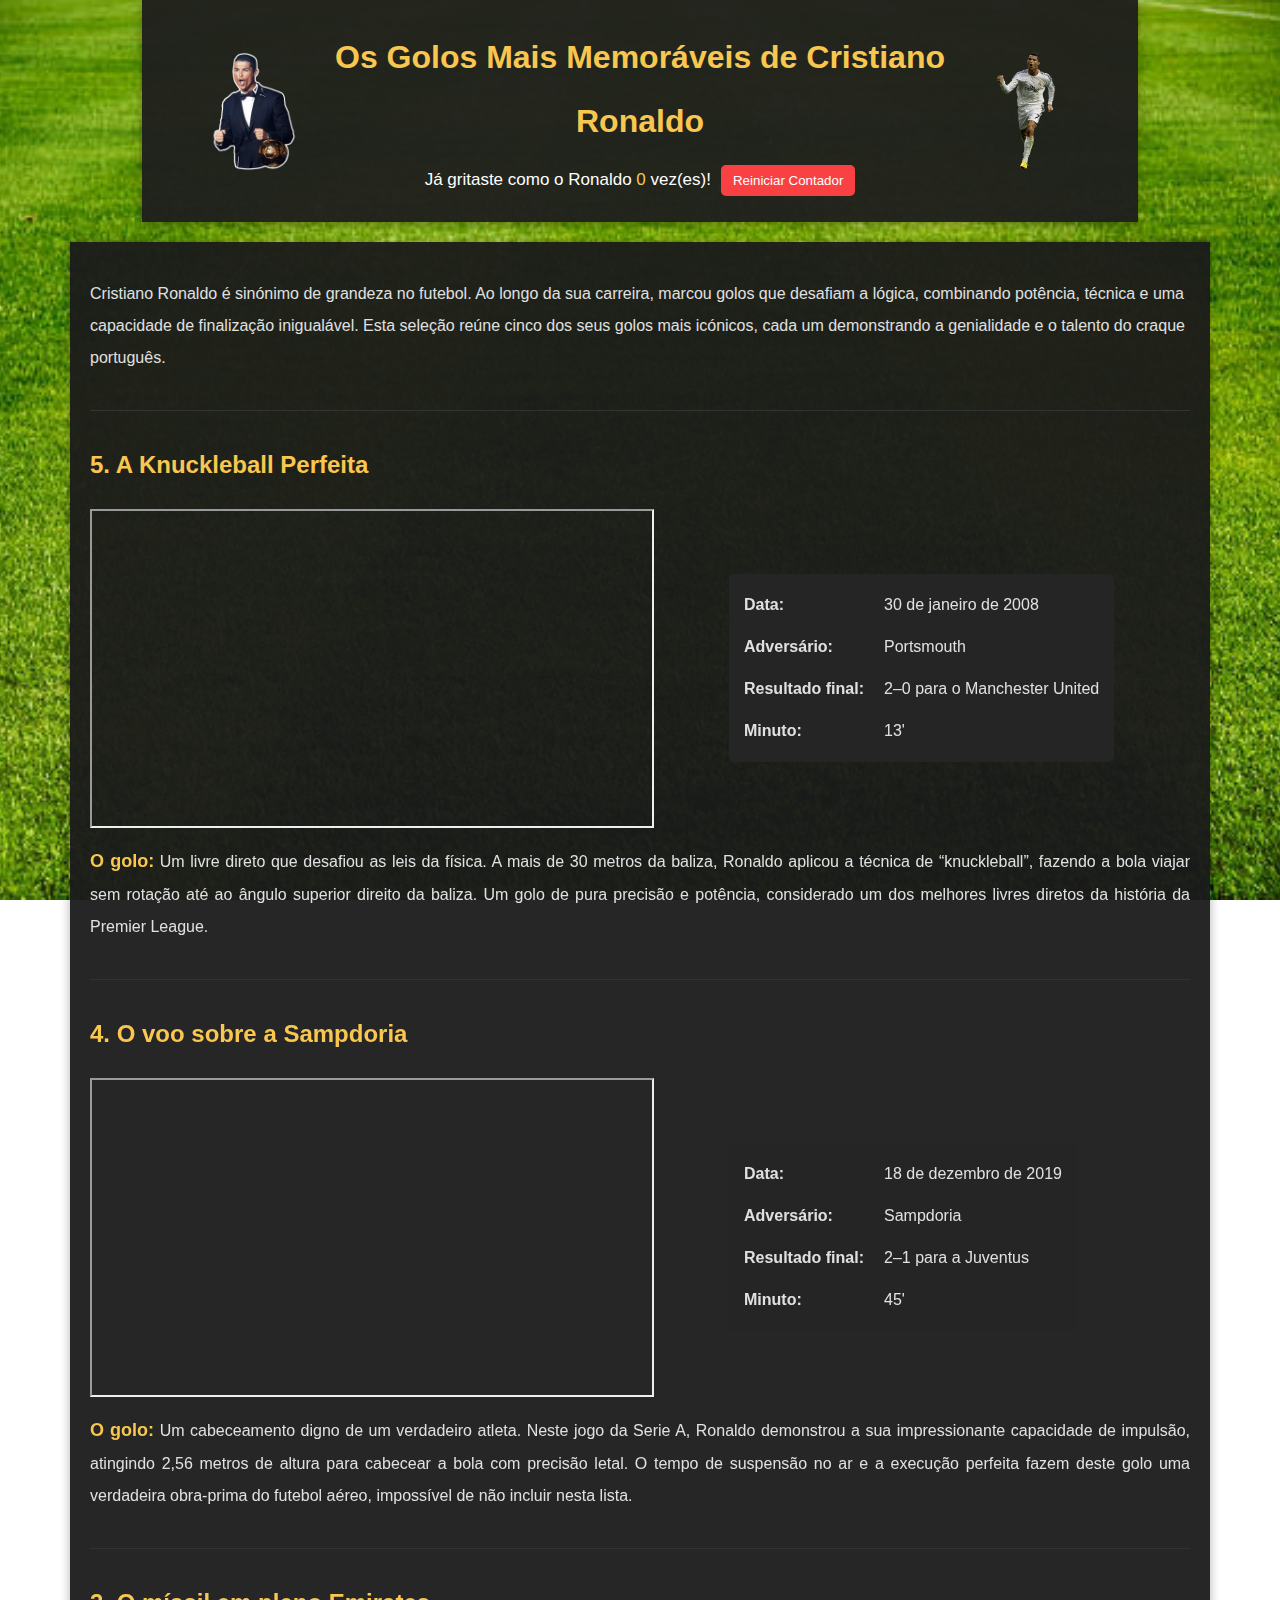
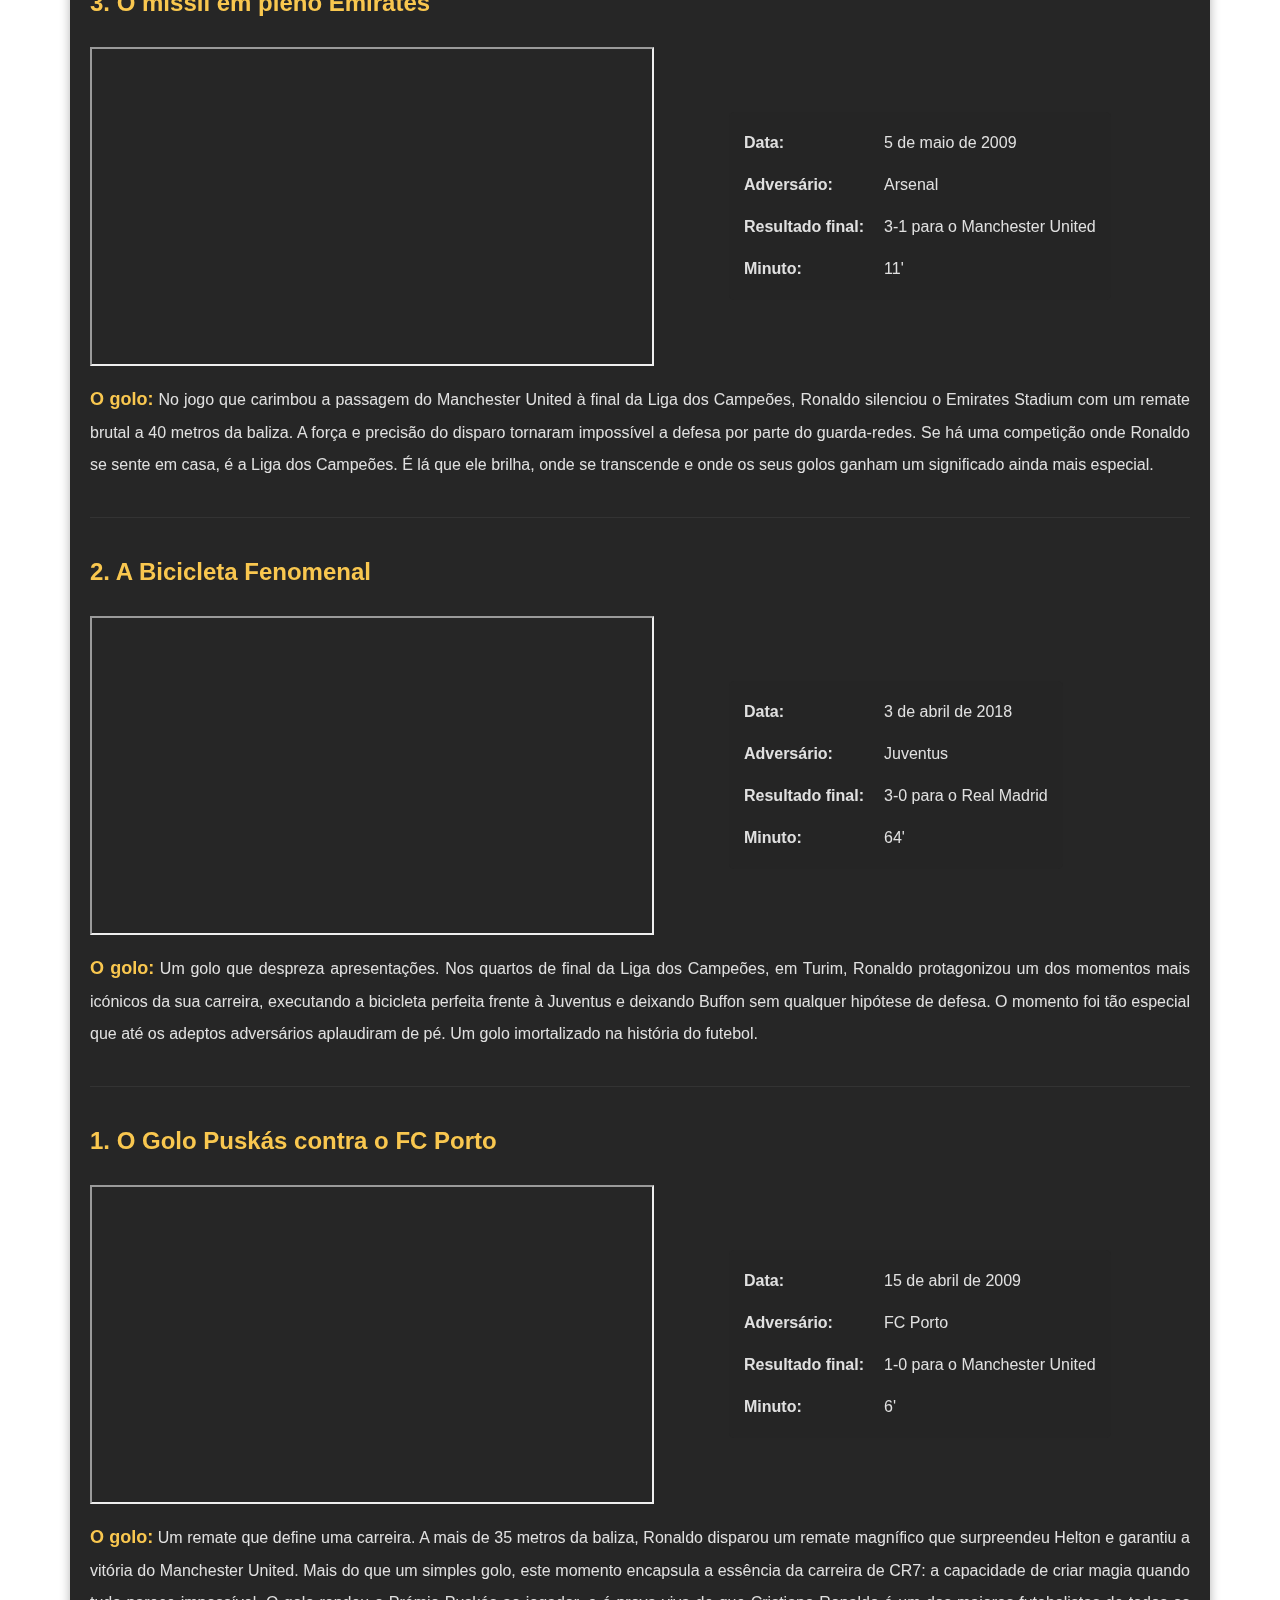
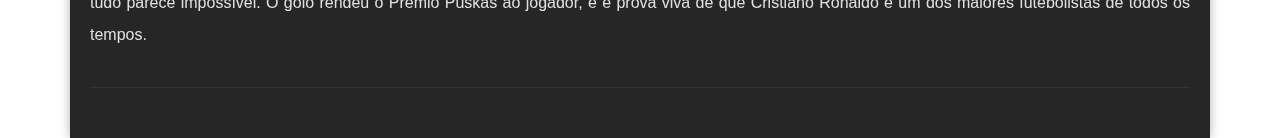
<file: TPC4/index.html>
<!DOCTYPE html>
<html lang="pt-PT">
<head>
    <meta charset="UTF-8">
    <meta name="viewport" content="width=device-width, initial-scale=1.0">
    <link rel="stylesheet" href="style.css">
    <title>TOP 5 GOLOS CR7</title>
</head>
<body>
    <header>
        <img src="assets/ronaldo1.png" alt="Imagem Ronaldo1">
        <div class="conteudo-header">
            <h1>Os Golos Mais Memoráveis de <span id="play-audio-siu">Cristiano Ronaldo</span></h1>
            <audio id="audio-siu" src="assets/siu.mp3"></audio>
            <div class="contador-reset">
                <p>Já gritaste como o Ronaldo <span id="siu-counter">0</span> vez(es)!</p>
                <button id="siu-reset-btn" type="reset">Reiniciar Contador</button>
            </div>
        </div>
        <img src="assets/ronaldo2.png" alt="Imagem Ronaldo2">
    </header>

    <main>
        <section class="descricao-header">
            <p>
                Cristiano Ronaldo é sinónimo de grandeza no futebol. Ao longo da sua carreira, marcou golos que desafiam a lógica,
                combinando potência, técnica e uma capacidade de finalização inigualável. Esta seleção reúne cinco dos seus
                golos mais icónicos, cada um demonstrando a genialidade e o talento do craque português.
            </p>
        </section>

        <section id="golo-5">
            <h2>5. A Knuckleball Perfeita</h2>
            <div class="conteudo-golo">
                <iframe width="560" height="315" src="https://www.youtube.com/embed/eqmOqaeL5NU" allowfullscreen></iframe>
                <ul class="detalhes">
                    <li><strong>Data:</strong> 30 de janeiro de 2008</li>
                    <li><strong>Adversário:</strong> Portsmouth</li>
                    <li><strong>Resultado final:</strong> 2–0 para o Manchester United</li>
                    <li><strong>Minuto:</strong> 13'</li>
                </ul>
            </div>
            <p class="descricao">
                <strong>O golo:</strong> Um livre direto que desafiou as leis da física. A mais de 30 metros da baliza, Ronaldo aplicou a técnica
                de “knuckleball”, fazendo a bola viajar sem rotação até ao ângulo superior direito da baliza. Um golo
                de pura precisão e potência, considerado um dos melhores livres diretos da história da Premier League.
            </p>
        </section>

        <section id="golo-4">
            <h2>4. O voo sobre a Sampdoria</h2>
            <div class="conteudo-golo">
                <iframe width="560" height="315" src="https://www.youtube.com/embed/AunImole9HI" allowfullscreen></iframe>
                <ul class="detalhes">
                    <li><strong>Data:</strong> 18 de dezembro de 2019</li>
                    <li><strong>Adversário:</strong> Sampdoria</li>
                    <li><strong>Resultado final:</strong> 2–1 para a Juventus</li>
                    <li><strong>Minuto:</strong> 45'</li>
                </ul>
            </div>
            <p class="descricao">
                <strong>O golo:</strong> Um cabeceamento digno de um verdadeiro atleta. Neste jogo da Serie A, Ronaldo demonstrou a sua impressionante capacidade
                de impulsão, atingindo 2,56 metros de altura para cabecear a bola com precisão letal. O tempo de suspensão no ar e a execução
                perfeita fazem deste golo uma verdadeira obra-prima do futebol aéreo, impossível de não incluir nesta lista.
            </p>
        </section>

        <section id="golo-3">
            <h2>3. O míssil em pleno Emirates</h2>
            <div class="conteudo-golo">
                <iframe width="560" height="315" src="https://www.youtube.com/embed/FicvGCYBbAQ" allowfullscreen></iframe>
                <ul class="detalhes">
                    <li><strong>Data:</strong> 5 de maio de 2009</li>
                    <li><strong>Adversário:</strong> Arsenal</li>
                    <li><strong>Resultado final:</strong> 3-1 para o Manchester United</li>
                    <li><strong>Minuto:</strong> 11'</li>
                </ul>
            </div>
            <p class="descricao">
                <strong>O golo:</strong> No jogo que carimbou a passagem do Manchester United à final da Liga dos Campeões, Ronaldo silenciou o Emirates Stadium
                com um remate brutal a 40 metros da baliza. A força e precisão do disparo tornaram impossível a defesa por parte do guarda-redes.
                Se há uma competição onde Ronaldo se sente em casa, é a Liga dos Campeões. É lá que ele brilha, onde se transcende e onde
                os seus golos ganham um significado ainda mais especial.
            </p>
        </section>

        <section id="golo-2">
            <h2>2. A Bicicleta Fenomenal</h2>
            <div class="conteudo-golo">
                <iframe width="560" height="315" src="https://www.youtube.com/embed/MaKmc1ZxX4Y" allowfullscreen></iframe>
                <ul class="detalhes">
                    <li><strong>Data:</strong> 3 de abril de 2018</li>
                    <li><strong>Adversário:</strong> Juventus</li>
                    <li><strong>Resultado final:</strong> 3-0 para o Real Madrid</li>
                    <li><strong>Minuto:</strong> 64'</li>
                </ul>
            </div>
            <p class="descricao">
                <strong>O golo:</strong> Um golo que despreza apresentações. Nos quartos de final da Liga dos Campeões, em Turim, Ronaldo protagonizou um
                dos momentos mais icónicos da sua carreira, executando a bicicleta perfeita frente à Juventus e deixando Buffon sem
                qualquer hipótese de defesa. O momento foi tão especial que até os adeptos adversários aplaudiram de pé. Um golo
                imortalizado na história do futebol.
            </p>
        </section>

        <section id="golo-1">
            <h2>1. O Golo Puskás contra o FC Porto</h2>
            <div class="conteudo-golo">
                <iframe width="560" height="315" src="https://www.youtube.com/embed/gRbB5eWfEsQ" allowfullscreen></iframe>
                <ul class="detalhes">
                    <li><strong>Data:</strong> 15 de abril de 2009</li>
                    <li><strong>Adversário:</strong> FC Porto</li>
                    <li><strong>Resultado final:</strong> 1-0 para o Manchester United</li>
                    <li><strong>Minuto:</strong> 6'</li>
                </ul>
            </div>
            <p class="descricao">
                <strong>O golo:</strong> Um remate que define uma carreira. A mais de 35 metros da baliza, Ronaldo disparou um remate magnífico
                que surpreendeu Helton e garantiu a vitória do Manchester United. Mais do que um simples golo, este momento encapsula a essência da
                carreira de CR7: a capacidade de criar magia quando tudo parece impossível. O golo rendeu o Prémio Puskás ao jogador, e é prova viva
                de que Cristiano Ronaldo é um dos maiores futebolistas de todos os tempos.
            </p>
        </section>
    </main>
    <script src="script.js"></script>
</body>
</html>
</file>
<file: TPC4/style.css>
/* Reset básico */
body {
    font-family: 'Helvetica', sans-serif;
    line-height: 2;
    margin: 0;
    padding: 0;
    background: url('assets/relva.jpg') no-repeat center center fixed;
    background-size: cover;
    color: #e0e0e0;
    display: flex;
    flex-direction: column;
    align-items: center;
}

/* Cabeçalho */
header {
    background: rgba(30, 30, 30, 0.95);
    color: #fff;
    padding: 25px 50px;
    width: 70%;
    display: flex;
    align-items: center;
    justify-content: space-between;
    box-shadow: 0px 4px 10px rgba(0, 0, 0, 0.3);
    flex-wrap: wrap;
}

/* Imagens no cabeçalho */
header img {
    width: 120px;
    height: 120px;
    object-fit: contain;
}

/* Conteúdo central do cabeçalho */
.conteudo-header {
    flex: 1;
    text-align: center;
    display: flex;
    flex-direction: column;
    align-items: center;
    justify-content: center;
}

/* Título */
.conteudo-header h1 {
    margin: 0;
    font-size: 32px;
    color: #f9c74f;
}

/* Estilizar "Cristiano Ronaldo" */
#play-audio-siu {
    color: #f9c74f;
    font-weight: bold;
    cursor: pointer;
    transition: color 0.3s, text-shadow 0.3s;
}

#play-audio-siu:hover {
    color: #ffeb3b;
    text-shadow: 0px 0px 8px rgba(255, 235, 59, 0.8);
}

/* Contador "SIU" */
.contador-reset {
    display: flex;
    align-items: center;
    justify-content: center;
}

.contador-reset p {
    margin: 10px 10px 0 0;
    font-size: 17px;
    display: inline;
}

#siu-counter {
    color: #f9c74f;
}

/* Botão de reset */
#siu-reset-btn {
    background: #f94144;
    color: white;
    border: none;
    padding: 8px 12px;
    border-radius: 5px;
    cursor: pointer;
    transition: background 0.3s;
    margin-top: 10px;
}

#siu-reset-btn:hover {
    background: #d62828;
}

/* Estrutura principal */
main {
    width: 90%;
    max-width: 1100px;
    background: rgba(26, 26, 26, 0.95);
    padding: 20px;
    box-shadow: 0px 0px 10px rgba(0, 0, 0, 0.3);
    margin-top: 20px;
}

/* Cada golo */
section {
    margin-bottom: 30px;
    padding-bottom: 20px;
    border-bottom: 1px solid #333;
}

/* Título dos golos */
h2 {
    color: #f9c74f;
}

/* Vídeo e detalhes de um golo */
.conteudo-golo {
    display: flex;
    align-items: center;
    gap: 75px;
}

/* Detalhes de um golo */
.detalhes {
    list-style: none;
    background: #252525;
    padding: 15px;
    border-radius: 5px;
    display: grid;
    grid-template-columns: max-content 1fr;
    gap: 10px 20px;
    align-items: center;
}

.detalhes li {
    display: contents;
}

.detalhes li strong {
    text-align: left;
    white-space: nowrap;
}

/* Descrição de um golo */
.descricao {
    margin-top: 15px;
    font-size: 16px;
    text-align: justify;
}

.descricao strong {
    color: #f9c74f;
    font-size: 18px;
}
</file>
